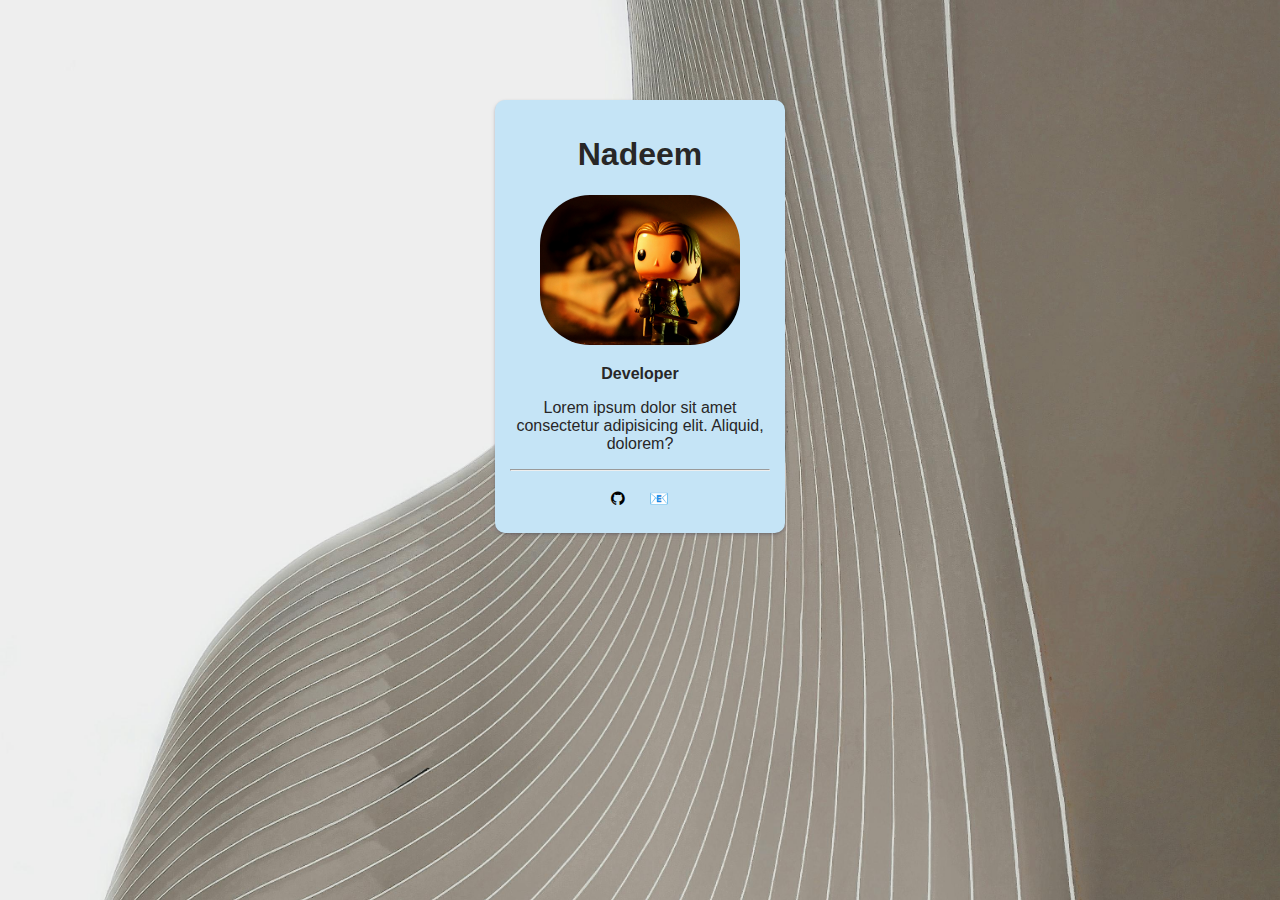
<file: index.html>
<!DOCTYPE html>
<html lang="en">
<head>
    <meta charset="UTF-8">
    <meta name="viewport" content="width=device-width, initial-scale=1.0">
    <title>Profile Badge</title>
    <link rel="stylesheet" href="./style.css">
    <link rel="stylesheet" href="https://cdnjs.cloudflare.com/ajax/libs/font-awesome/4.7.0/css/font-awesome.min.css">
</head>
<body>

    <!-- Badge Section -->
    <div class="badge">
        <h1>Nadeem</h1>
        <img src="./assests/Profile-pic.jpg" height="200" width="300" alt="image">
        <p class="d">Developer</p>
        <p>Lorem ipsum dolor sit amet consectetur adipisicing elit. Aliquid, dolorem?</p>
        <hr/>
        
        <!-- Socials -->
        <div>
                <a id="git" href="https:www.github.com/nadeem-shariff" class="fa" >&#xf09b;
                </a>
                <a id="email" href="mailto:nadeemshariffcareers@gmail.com" >&#128231;
                </a>

            
            
        </div>
    </div>

    
</body>
</html>
</file>
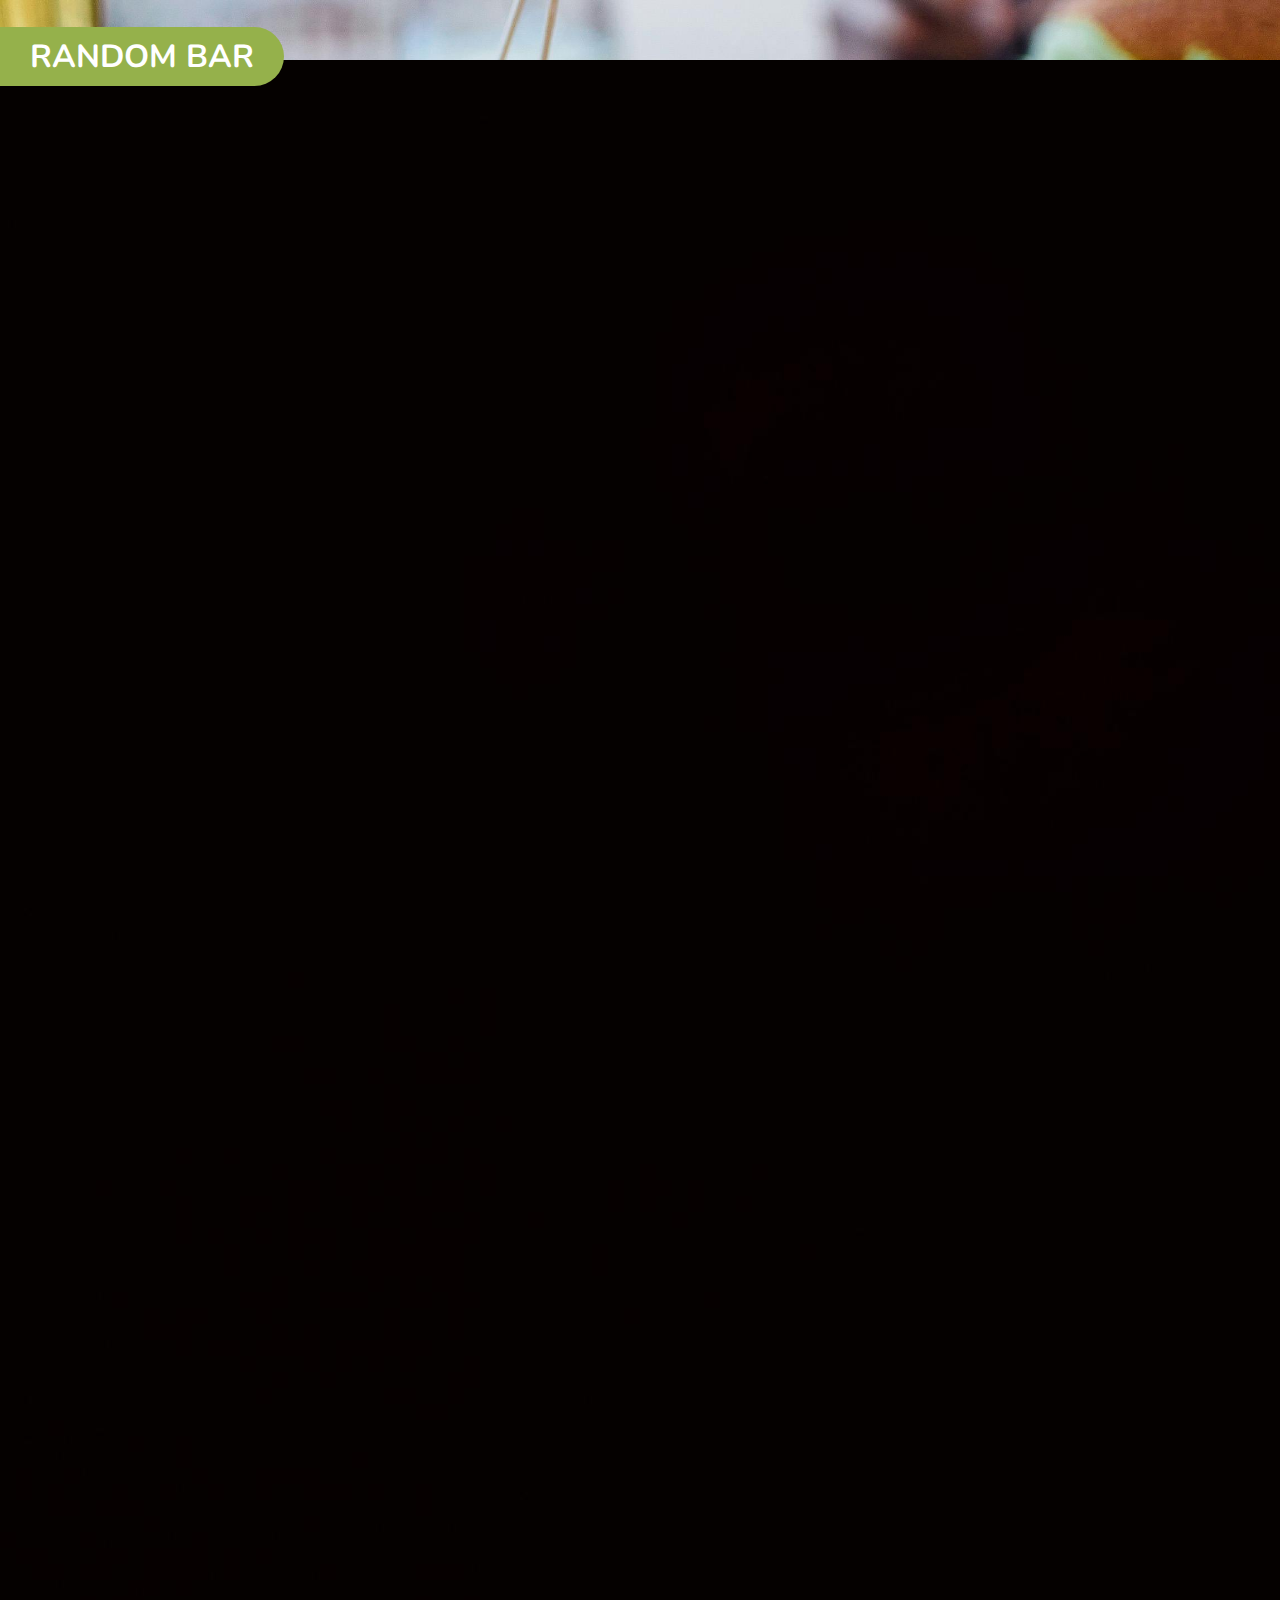
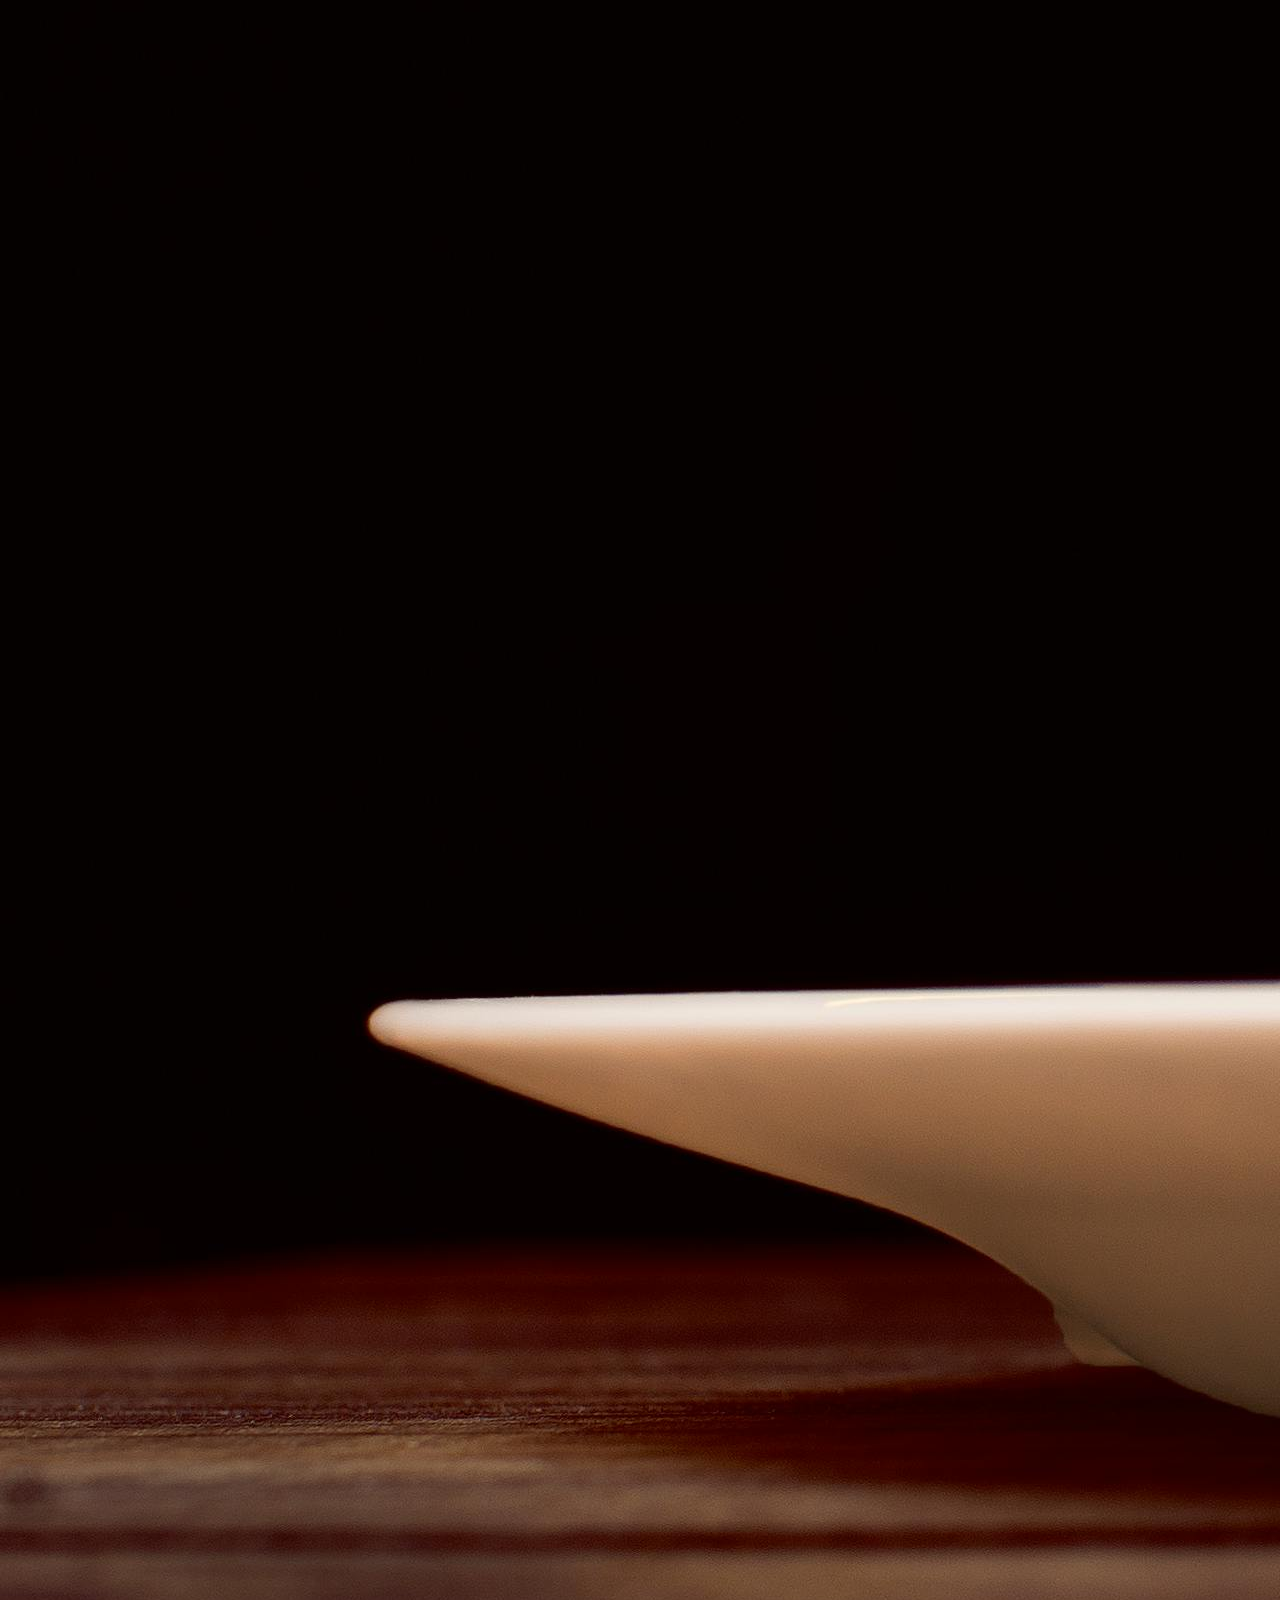
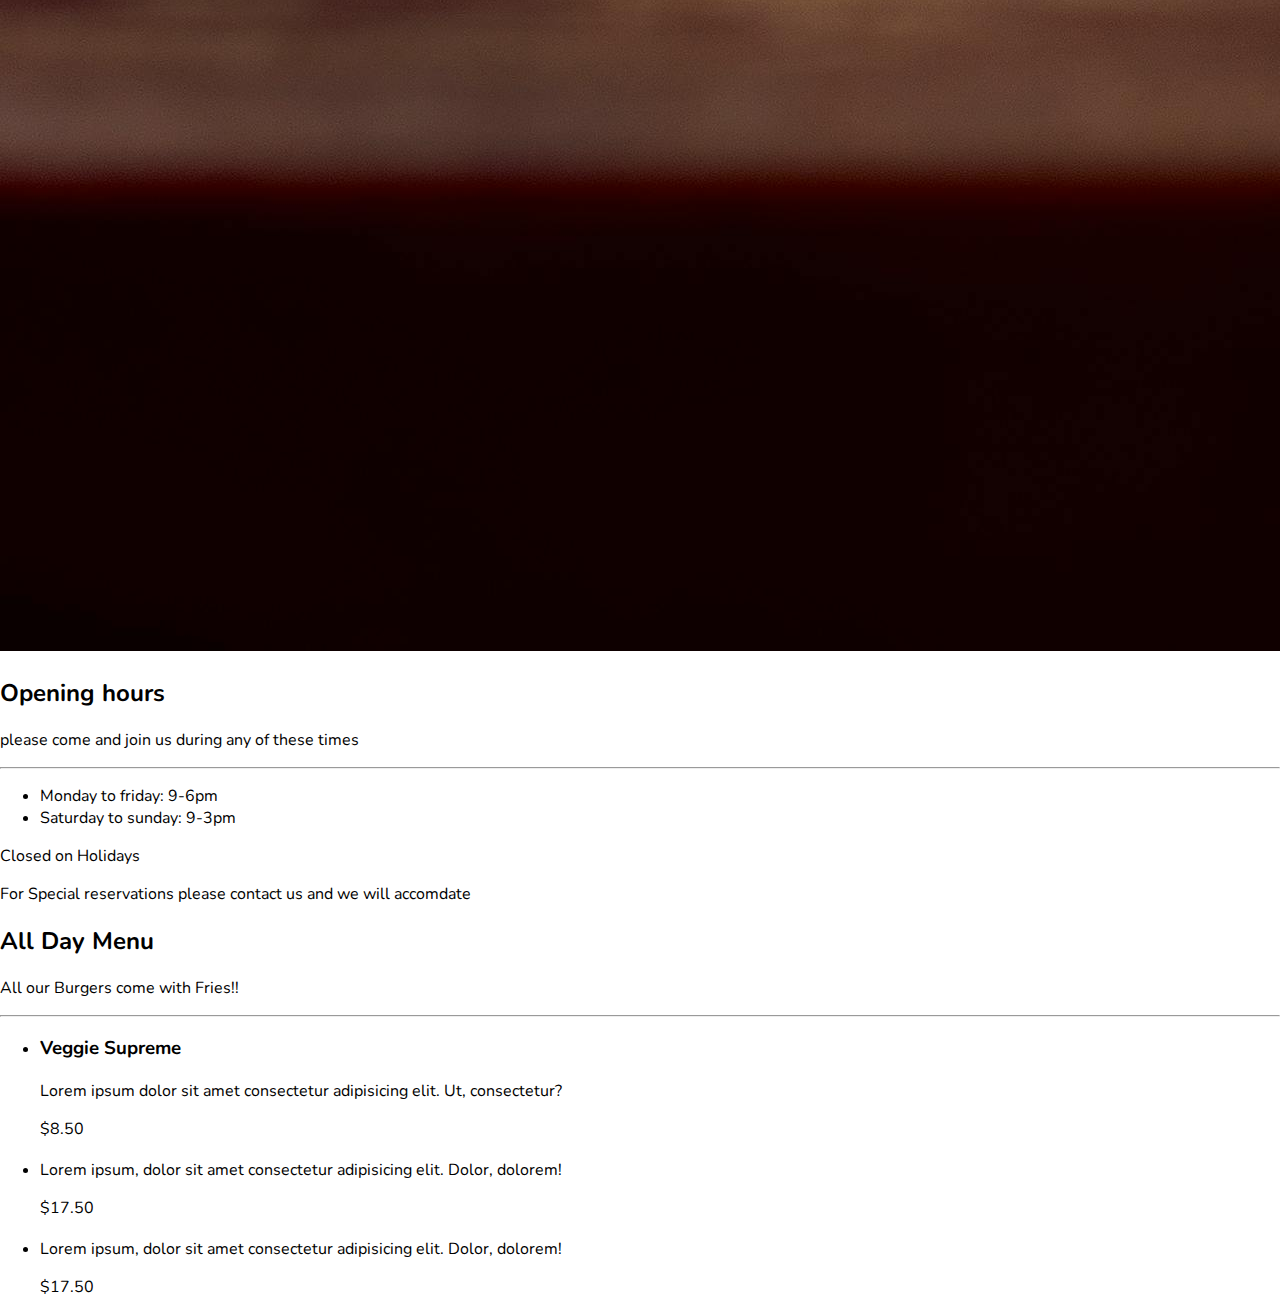
<file: Menu Project/index.html>
<!DOCTYPE html>
<html lang="en">
<head>
    <meta charset="UTF-8">
    <meta name="viewport" content="width=device-width, initial-scale=1.0">
    <title>Menu</title>
    <link rel="stylesheet" href="./style.css">
    <link
     href="https://fonts.googleapis.com/css2?family=Nunito:wght@200;400;600;800;900&display=swap" rel="stylesheet"/>
</head>
<body>
    
    <!-- Header -->

    <header>
        <div class="banner-container">
            <img src="./assets/Burger-banner.jpg"  alt="Burger Banner">
        </div>
        <div class="title-container">
            <h1>Random Bar</h1>
        </div>
    </header>

    <!-- Section -->
    <div>
        <section class="information">
            <img src="./assets/Burger-present.jpg" alt="Burger-present">
            <div class="opening-times">
                <h2>Opening hours</h2>
                <p>please come and join us during any of these times</p>
                <hr/>
                <ul>
                    <li>Monday to friday: 9-6pm</li>
                    <li>Saturday to sunday: 9-3pm</li>
                </ul>
                <p>Closed on Holidays</p>
                <p class="special">For Special reservations please contact us and we will accomdate</p>
            </div>
        </section>
        <section class="menu">
            <h2>All Day Menu</h2>
            <p>All our Burgers come with Fries!!</p>
            <hr/>
            <ul>
                <li>
                    <h3>Veggie Supreme</h3>
                    <p>Lorem ipsum dolor sit amet consectetur adipisicing elit. Ut, consectetur?</p>
                    <p>$8.50</p>
                </li>
                <li>
                    <h3></h3>
                    <p>Lorem ipsum, dolor sit amet consectetur adipisicing elit. Dolor, dolorem!</p>
                    <p>$17.50</p>
                </li>
                <li>
                    <h3></h3>
                    <p>Lorem ipsum, dolor sit amet consectetur adipisicing elit. Dolor, dolorem!</p>
                    <p>$17.50</p>
                </li>
            </ul>
        </section>

    </div>

    <!-- footer -->
    <footer></footer>

</body>
</html>
</file>
<file: style.css>
body {
    background-image: url(./assests/pexels-matheus-viana-2414036.jpg);
    background-position: center;
    background-size: cover;
}

.badge {
    width: 260px;
    background-color: rgb(197, 228, 246);
    margin: 100px auto;
    text-align: center;
    font-family: Arial, Helvetica, sans-serif;
    color: rgb(40, 39, 39);
    padding: 15px 15px;
    border-radius: 10px;
    box-shadow: rgba(50, 50, 93, 0.25) 0 2px 5px -1px,
    rgba(0, 0, 0, 0.3) 0 1px 3px -1px ;
}
 .badge img{
    width: 200px;
    height: 150px;
    border-radius: 50px;
 }

 .badge .d{
    font-weight: bold;
 }
 .badge #git{
    border-radius: 10px;
 }
 .badge a {
    color: rgb(0, 0, 0);
    margin: 10px;
    text-decoration: none;
    display: inline-block;
}

.badge button {
    border-radius: 50px;
    background-color: transparent;
    outline: none;
    cursor: pointer;
    transition: all 0.3s
}
.badge #git:hover {
    color: rgb(211, 120, 120);
}

.badge #email{
    color: rgb(179, 12, 12);
}

.badge a #git #email {
    border-radius: 50px;
    background-color: transparent;
    outline: none;
    cursor: pointer;
    transition: all 0.3s;
    border: 2px solid transparent;
}

.badge a #git #email:hover {
    background-color:  rgb(63, 173, 206);
    margin: 2px;
    border-color: white;
    color: rgb(64, 60, 60);
}


/* @media (max-width: 768px) {
    .badge {
        width: 80%;
        margin: 50px auto;
    }
    
    .badge img {
        width: 100%;
        height: auto;
    }
} */
</file>
<file: Menu Project/style.css>
body{
    margin: 0;
    padding: 0;
    font-family: 'Nunito', sans-serif;
}

header{
    width: 100%;

}

header .banner-container{
    height: 60px;
    overflow: hidden;
}
header img{
    width: 100%;
}

header .title-container{
    position: absolute;
    top: 27px;
    background-color: rgb(149,177,75);
    max-width: 400px;
    padding: 8px 30px;
    color: rgb(255, 255, 255);
    border-radius: 0% 40px 40px 0;
}

header .title-container h1{
    margin: 0;
    text-transform: uppercase;
}
</file>
